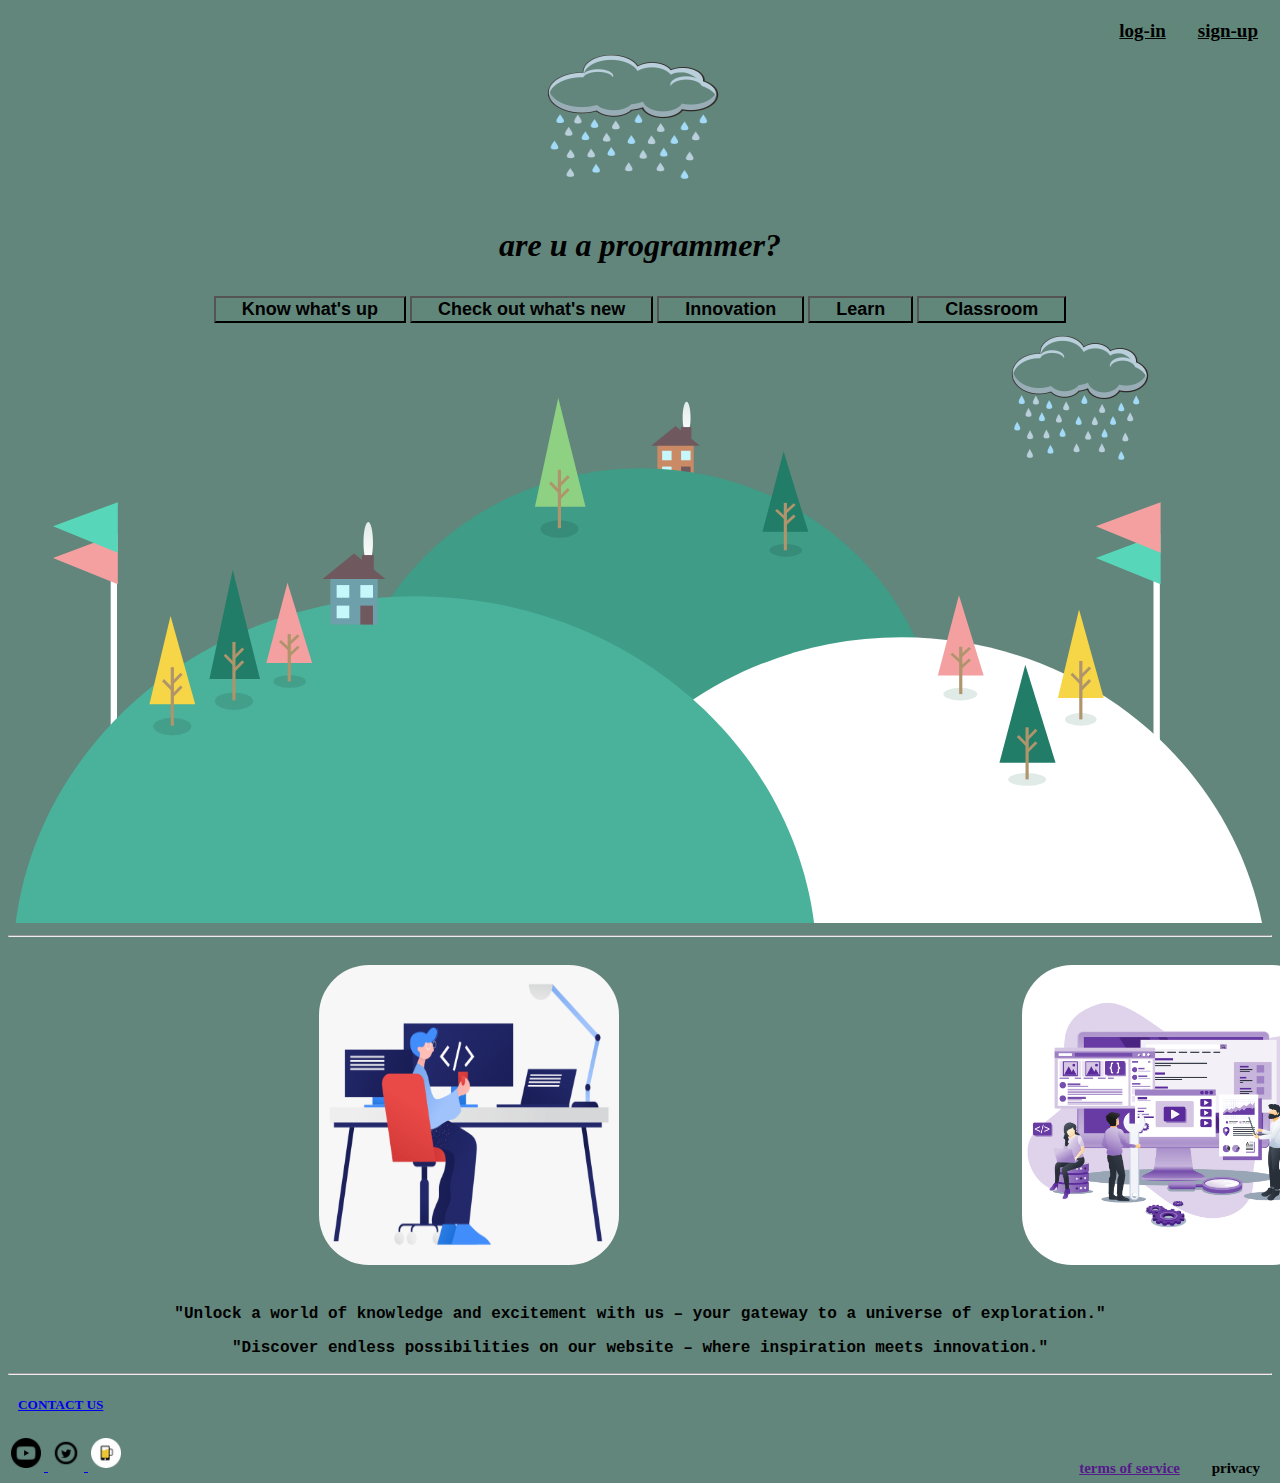
<file: index.html>
<!DOCTYPE html>
<html>
    <head>
        <title>PROGRAMMING</title>
        <meta charset="utf-8">
        <link rel="stylesheet" href="style.css">
        <link rel="icon" href="_disqus icon_icon.png">

    </head>
    <body>
        <div class="log-in">
            <a class="top" href=""><p class="sign-up">log-in</p></a>
            <a class="top" href=""><p class="sign-up">sign-up</p></a>
        </div>
        <img class="top-cloud" src="5624359.png">
        <h1 class="David">are u a programmer?</h1>
        <div class="banner">
            <button class="botton"><p class="test">Know what's up</p></button>
            <button class="botton"><p class="test">Check out what's new</p></button>
            <button class="botton"><p class="test">Innovation</p></button>
            <button class="botton"><p class="test">Learn</p></button>
            <button class="botton"><p class="test">Classroom</p></button>
        </div>

        <img class="lower-cloud" src="5624359.png">
        <img class="land" src="land.svg">
        <hr>
        <div class="center-container">
            <div id="profile">
               <img class="profile" id="program" src="program.png" alt="program.png">
               <img class="profile" id="flat" src="_5332909.png" alt="program.png">

               <p class="p">"Unlock a world of knowledge and excitement with us – your gateway to a universe of exploration."</p>
               <p class="p">"Discover endless possibilities on our website – where inspiration meets innovation."</p>
            <hr>
            <div class="bottom-container">
           <h5><a class="btn" href="mailto:name@gmail.com">CONTACT US</a></h5> 
           <h5  class="btno" >privacy</h5>
           <h5  class="btnp" ><a href="">terms of service</h5></a>

            <a href="https://www.youtube.com/"> 
                <img class="icon" src="youtube.png">
            </a>
            <a href="https://www.twitter.com/">
                <img class="icon" src="_circular_icon.png">
            </a>
            <a href="https://www.appbrewery.co/">
                <img  class="icon" src="Small.png">
            </a>
        </div>
    </body>
</html>
</file>
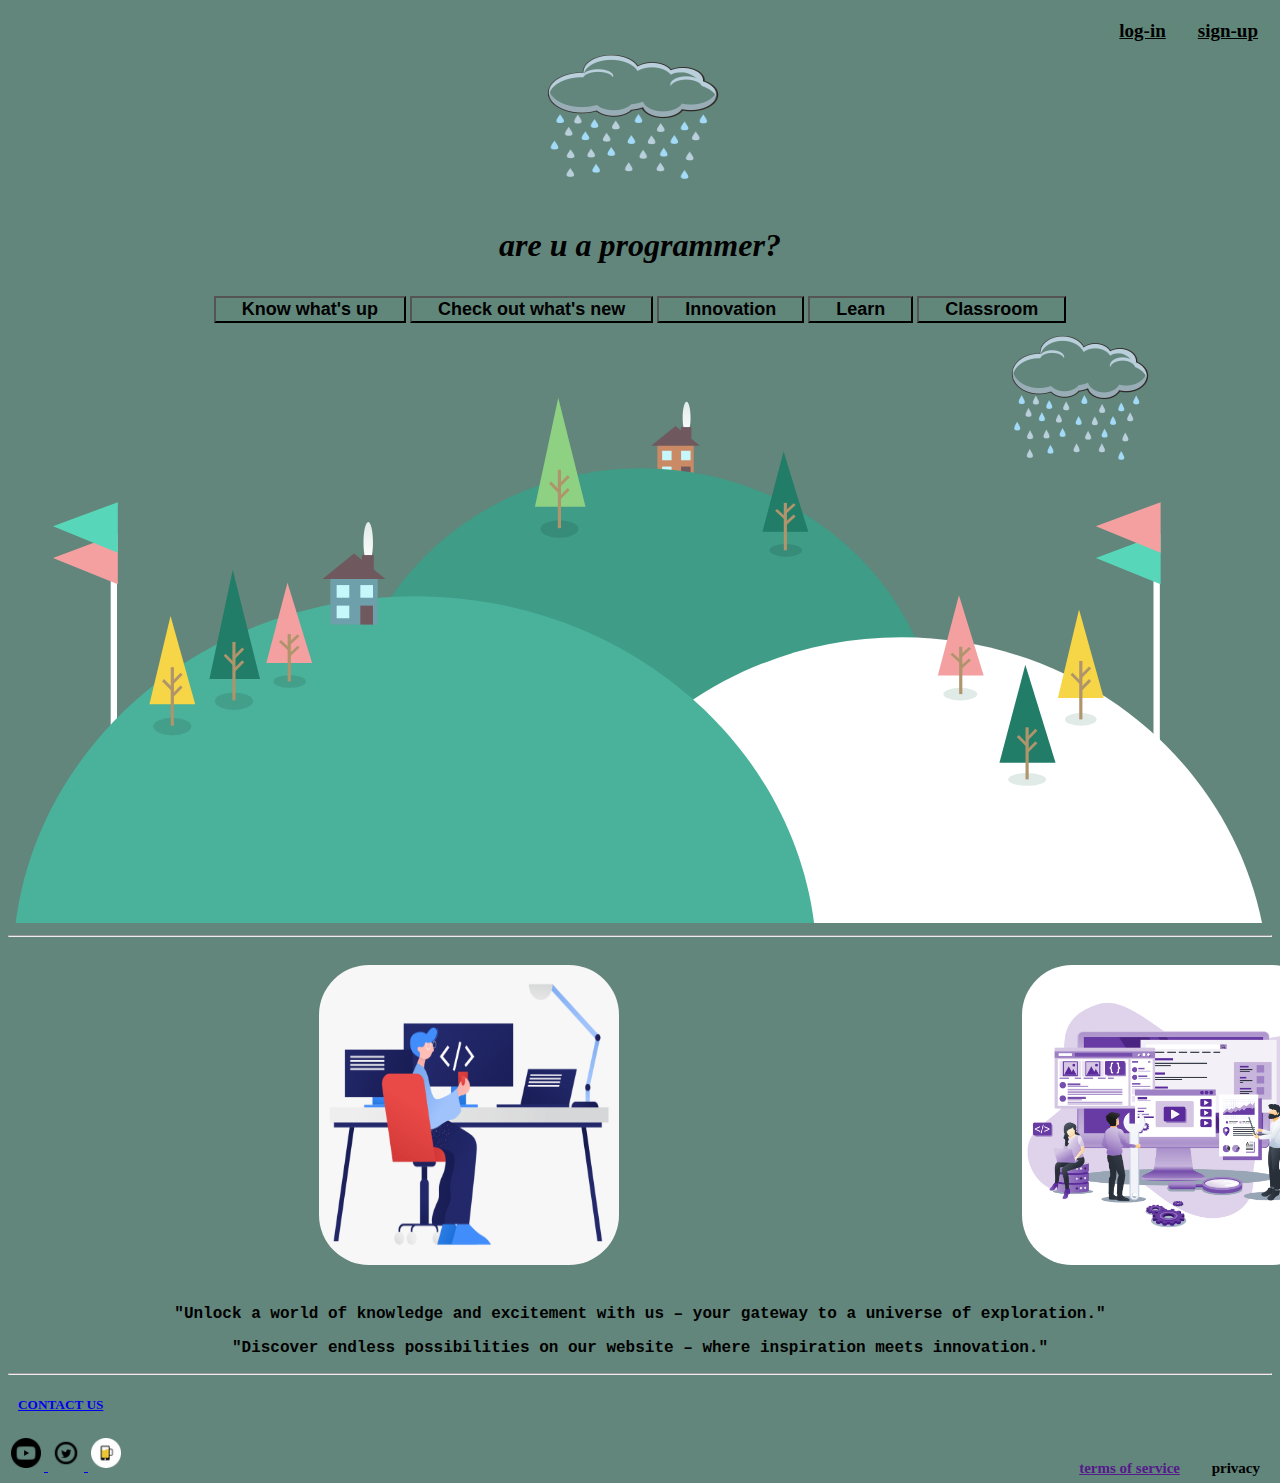
<file: css/index.html>
<!DOCTYPE html>
<html>
    <head>
        <title>PROGRAMMING</title>
        <meta charset="utf-8">
        <link rel="stylesheet" href="style.css">
        <link rel="icon" href="/image/_disqus icon_icon.png">

    </head>
    <body>
        <div class="log-in">
            <a class="top" href=""><p class="sign-up">log-in</p></a>
            <a class="top" href=""><p class="sign-up">sign-up</p></a>
        </div>
        <img class="top-cloud" src="/image/5624359.png">
        <h1 class="David">are u a programmer?</h1>
        <div class="banner">
            <button class="botton"><p class="test">Know what's up</p></button>
            <button class="botton"><p class="test">Check out what's new</p></button>
            <button class="botton"><p class="test">Innovation</p></button>
            <button class="botton"><p class="test">Learn</p></button>
            <button class="botton"><p class="test">Classroom</p></button>
        </div>

        <img class="lower-cloud" src="/image/5624359.png">
        <img class="land" src="/image/land.svg">
        <hr>
        <div class="center-container">
            <div id="profile">
               <img class="profile" id="program" src="/image/program.png" alt="program.png">
               <img class="profile" id="flat" src="/image/_5332909.png" alt="program.png">

               <p class="p">"Unlock a world of knowledge and excitement with us – your gateway to a universe of exploration."</p>
               <p class="p">"Discover endless possibilities on our website – where inspiration meets innovation."</p>
            <hr>
            <div class="bottom-container">
           <h5><a class="btn" href="mailto:name@gmail.com">CONTACT US</a></h5> 
           <h5  class="btno" >privacy</h5>
           <h5  class="btnp" ><a href="">terms of service</h5></a>

            <a href="https://www.youtube.com/"> 
                <img class="icon" src="/image/youtube.png">
            </a>
            <a href="https://www.twitter.com/">
                <img class="icon" src="/image/_circular_icon.png">
            </a>
            <a href="https://www.appbrewery.co/">
                <img  class="icon" src="/image/Small.png">
            </a>
        </div>
    </body>
</html>
</file>
<file: style.css>
body{
    background-color: rgb(98, 134, 123);
}
.log-in{
    text-align: right;
    margin-top: 20px;
}

.top{
    background-color: rgb(97, 135, 123);
    color: black;
}

.sign-up{
font-size: 19px;
font-weight: bold;
display: inline;
padding: 7px;
margin: 7px;


}

.David{
    text-align: center;
    padding: 10px;
    font-style: oblique;
}

.banner{
    text-align: center;
}

.test{
    color: black;
    display: inline;
    font-size: 18px;
    padding: 15px;
    font-weight: bold;
    margin: 5px;
}

.botton{
    background-color: rgb(97, 135, 123);
}


.div{
    text-align: center;
}

.top-cloud{
    width: 250px;
    height: 150px;
    position: relative;
    left:500px;
}
.middle-cloud{
    width: 200px;
    height: 150px;
    position: relative;
    top: 150px;
    left: 200px;
}

.lower-cloud{
    width: 200px;
    height: 150px;
    position: absolute;
    right: 100px;

}

.land{
    height: 600px;
    width: 100%;
}

#profile{
    text-align: center;
    display: inline;
}

.profile{
    height: 300px;
    width: 300px;
    border-radius: 50px;
}

#program{
margin: 20px;
position: relative;
left: 23%;
}

#flat{
    margin: 20px;
    position: relative;
    left: 650px;
}

.p{
    font-weight: bold;
    font-family: 'Courier New', Courier, monospace;
}

.bottom-container{
    text-align: left;
    left: 30px;
}

.btn{
    margin-left: 10px;
}

.btno{
    position: absolute;
    right: 20px;
    font-size: 15px;
}

.btnp{
    position: absolute;
    right: 100px;
    font-size: 15px;
}

.icon{
    width: 30px;
    height: 30px;
    padding: 3px;
    display: inline;
}
</file>
<file: css/style.css>
body{
    background-color: rgb(98, 134, 123);
}
.log-in{
    text-align: right;
    margin-top: 20px;
}

.top{
    background-color: rgb(97, 135, 123);
    color: black;
}

.sign-up{
font-size: 19px;
font-weight: bold;
display: inline;
padding: 7px;
margin: 7px;


}

.David{
    text-align: center;
    padding: 10px;
    font-style: oblique;
}

.banner{
    text-align: center;
}

.test{
    color: black;
    display: inline;
    font-size: 18px;
    padding: 15px;
    font-weight: bold;
    margin: 5px;
}

.botton{
    background-color: rgb(97, 135, 123);
}


.div{
    text-align: center;
}

.top-cloud{
    width: 250px;
    height: 150px;
    position: relative;
    left:500px;
}
.middle-cloud{
    width: 200px;
    height: 150px;
    position: relative;
    top: 150px;
    left: 200px;
}

.lower-cloud{
    width: 200px;
    height: 150px;
    position: absolute;
    right: 100px;

}

.land{
    height: 600px;
    width: 100%;
}

#profile{
    text-align: center;
    display: inline;
}

.profile{
    height: 300px;
    width: 300px;
    border-radius: 50px;
}

#program{
margin: 20px;
position: relative;
left: 23%;
}

#flat{
    margin: 20px;
    position: relative;
    left: 650px;
}

.p{
    font-weight: bold;
    font-family: 'Courier New', Courier, monospace;
}

.bottom-container{
    text-align: left;
    left: 30px;
}

.btn{
    margin-left: 10px;
}

.btno{
    position: absolute;
    right: 20px;
    font-size: 15px;
}

.btnp{
    position: absolute;
    right: 100px;
    font-size: 15px;
}

.icon{
    width: 30px;
    height: 30px;
    padding: 3px;
    display: inline;
}
</file>
